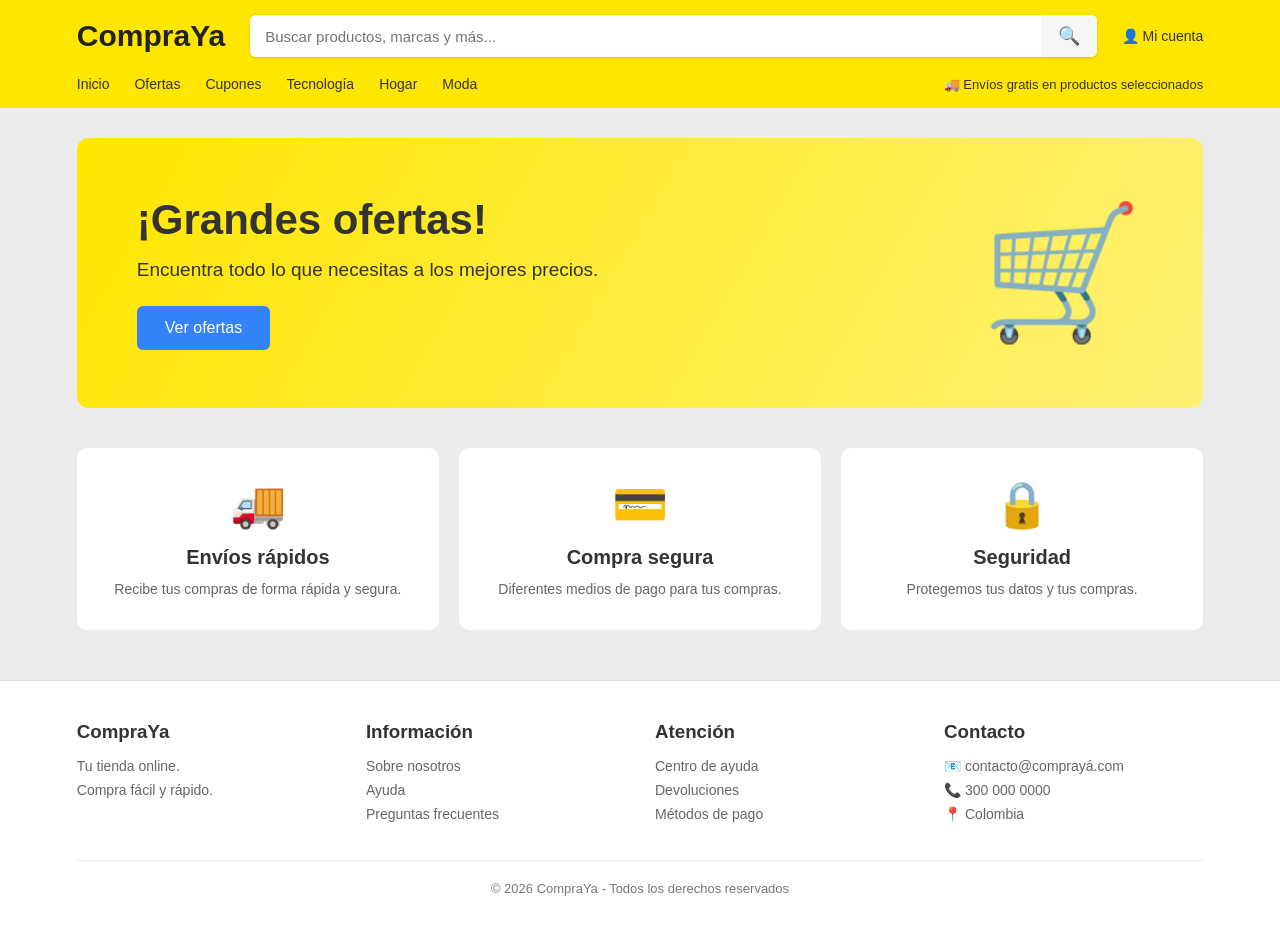
<file: index.html>
<!DOCTYPE html>
<html lang="es">
<head>
    <meta charset="UTF-8">
    <meta name="viewport" content="width=device-width, initial-scale=1.0">

    <title>CompraYa</title>

    <link rel="stylesheet" href="index.css">
</head>

<body>

    <!-- ENCABEZADO -->
    <header>

        <div class="header-principal">

            <!-- LOGO -->
            <div class="logo">
                CompraYa
            </div>

            <!-- BUSCADOR -->
            <div class="buscador">

                <input 
                    type="text" 
                    placeholder="Buscar productos, marcas y más..."
                >

                <button>
                    🔍
                </button>

            </div>

            <!-- CUENTA -->
            <div class="cuenta">
                👤 Mi cuenta
            </div>

        </div>

<nav>
    <ul>
        <li><a href="index.html">Inicio</a></li>
        <li><a href="Ofertas.html">Ofertas</a></li>
        <li><a href="Cupones.html">Cupones</a></li>
        <li><a href="Tecnologia.html">Tecnología</a></li>
        <li><a href="Hogar.html">Hogar</a></li>
        <li><a href="Moda.html">Moda</a></li>
    </ul>

    <span>🚚 Envíos gratis en productos seleccionados</span>
</nav>

    </header>


    <!-- BANNER PRINCIPAL -->
    <section class="banner">

        <div class="banner-texto">

            <h1>
                ¡Grandes ofertas!
            </h1>

            <p>
                Encuentra todo lo que necesitas
                a los mejores precios.
            </p>

            <button>
                Ver ofertas
            </button>

        </div>


        <div class="banner-icono">
            🛒
        </div>

    </section>


    <!-- INFORMACIÓN -->
    <section class="informacion">

        <div class="info">

            <div class="info-icono">
                🚚
            </div>

            <h2>
                Envíos rápidos
            </h2>

            <p>
                Recibe tus compras de forma
                rápida y segura.
            </p>

        </div>


        <div class="info">

            <div class="info-icono">
                💳
            </div>

            <h2>
                Compra segura
            </h2>

            <p>
                Diferentes medios de pago
                para tus compras.
            </p>

        </div>


        <div class="info">

            <div class="info-icono">
                🔒
            </div>

            <h2>
                Seguridad
            </h2>

            <p>
                Protegemos tus datos y
                tus compras.
            </p>

        </div>

    </section>


    <!-- PIE DE PÁGINA -->
    <footer>

        <div class="footer-contenido">

            <div>
                <h3>
                    CompraYa
                </h3>

                <p>
                    Tu tienda online.
                </p>

                <p>
                    Compra fácil y rápido.
                </p>
            </div>


            <div>
                <h3>
                    Información
                </h3>

                <p>
                    Sobre nosotros
                </p>

                <p>
                    Ayuda
                </p>

                <p>
                    Preguntas frecuentes
                </p>
            </div>


            <div>
                <h3>
                    Atención
                </h3>

                <p>
                    Centro de ayuda
                </p>

                <p>
                    Devoluciones
                </p>

                <p>
                    Métodos de pago
                </p>
            </div>


            <div>
                <h3>
                    Contacto
                </h3>

                <p>
                    📧 contacto@comprayá.com
                </p>

                <p>
                    📞 300 000 0000
                </p>

                <p>
                    📍 Colombia
                </p>
            </div>

        </div>


        <div class="copyright">

            © 2026 CompraYa - Todos los derechos reservados

        </div>

    </footer>

</body>
</html>
</file>
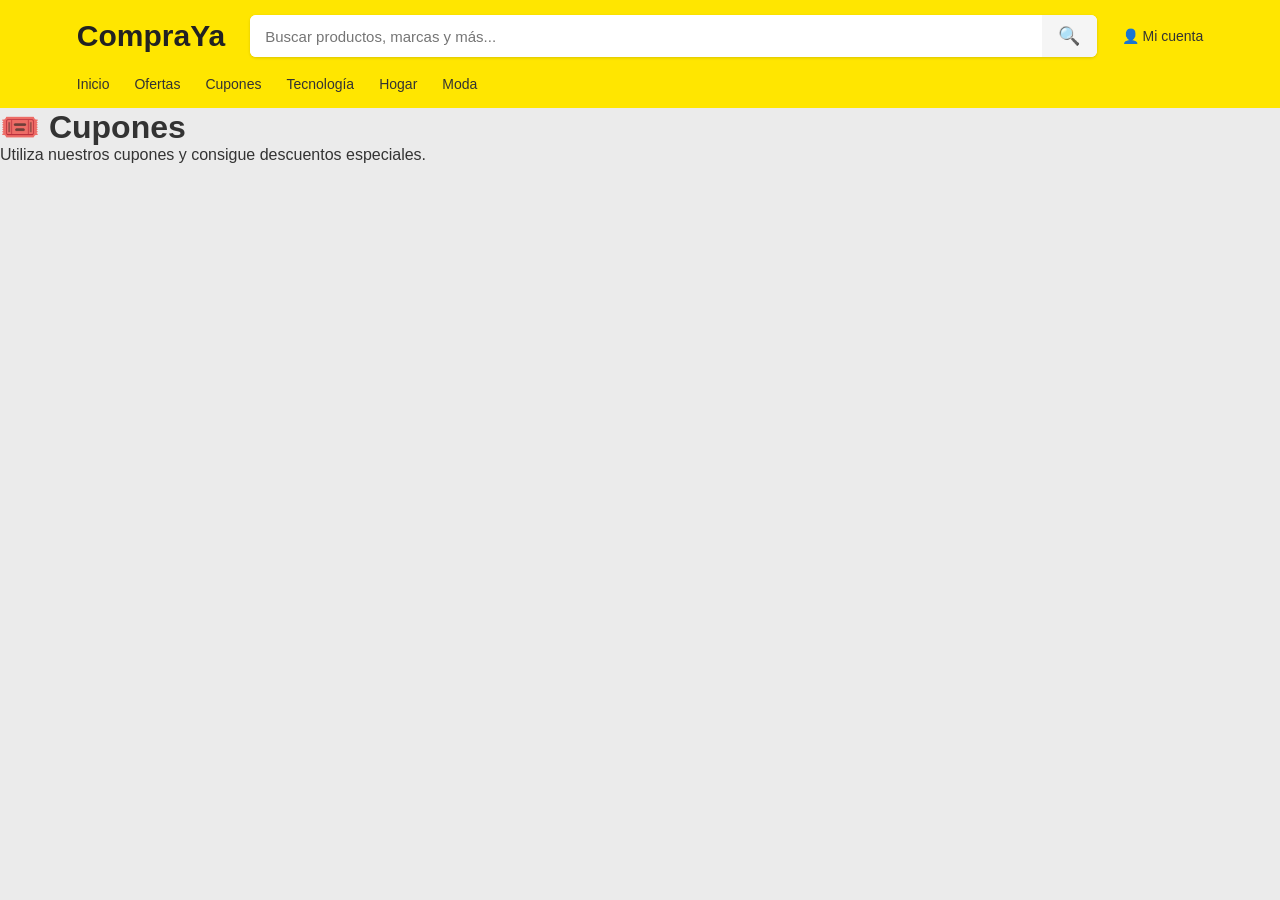
<file: cupones.html>
<!DOCTYPE html>
<html lang="es">
<head>
    <meta charset="UTF-8">
    <meta name="viewport" content="width=device-width, initial-scale=1.0">
    <title>Cupones - CompraYa</title>
    <link rel="stylesheet" href="index.css">
</head>
<body>

<header>
    <div class="header-principal">
        <div class="logo">CompraYa</div>

        <div class="buscador">
            <input type="text" placeholder="Buscar productos, marcas y más...">
            <button>🔍</button>
        </div>

        <div class="cuenta">👤 Mi cuenta</div>
    </div>

    <nav>
        <ul>
            <li><a href="index.html">Inicio</a></li>
            <li><a href="Ofertas.html">Ofertas</a></li>
            <li><a href="Cupones.html">Cupones</a></li>
            <li><a href="Tecnologia.html">Tecnología</a></li>
            <li><a href="Hogar.html">Hogar</a></li>
            <li><a href="Moda.html">Moda</a></li>
        </ul>
    </nav>
</header>

<main class="pagina">
    <h1>🎟️ Cupones</h1>
    <p>Utiliza nuestros cupones y consigue descuentos especiales.</p>
</main>

</body>
</html>
</file>
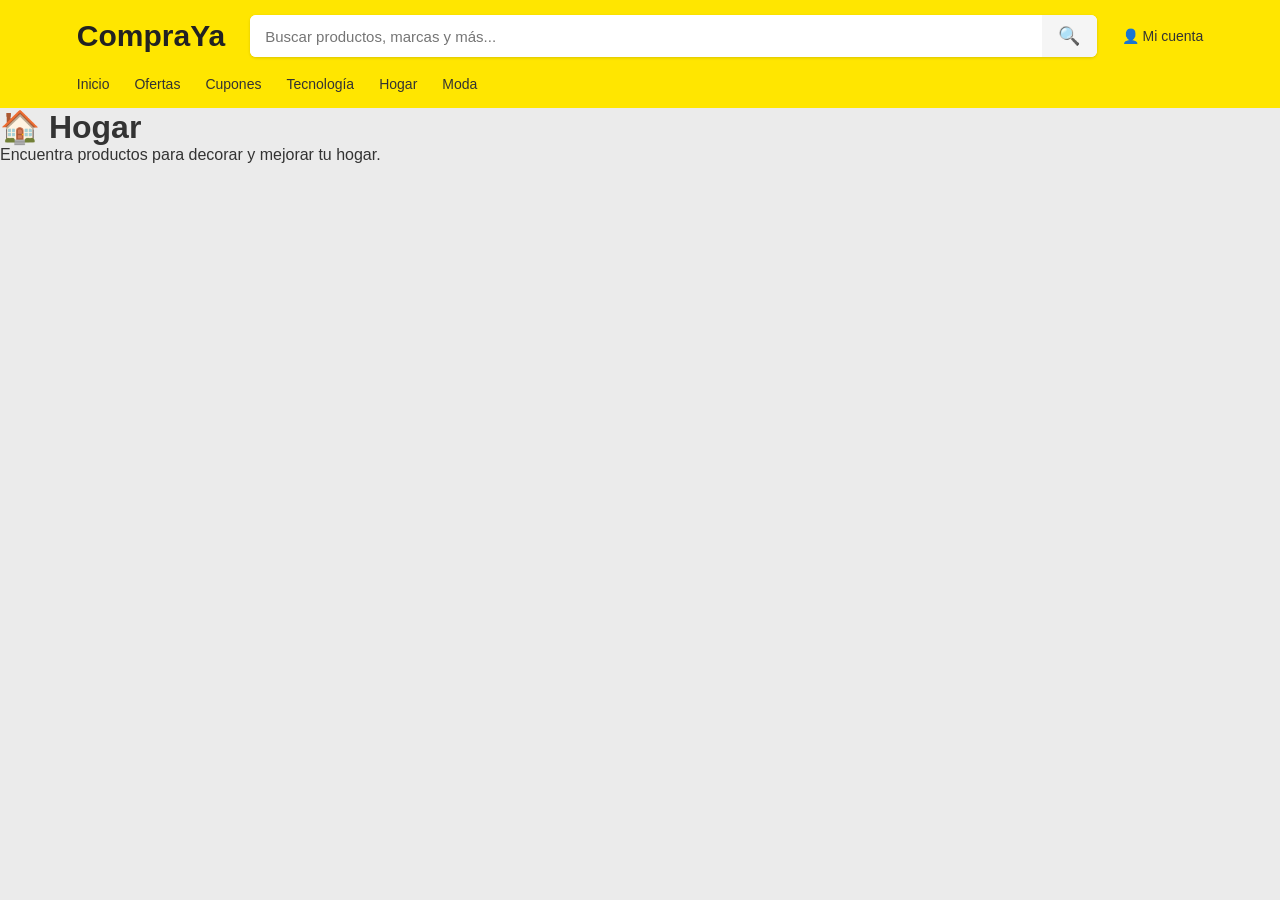
<file: hogar.html>
<!DOCTYPE html>
<html lang="es">
<head>
    <meta charset="UTF-8">
    <meta name="viewport" content="width=device-width, initial-scale=1.0">
    <title>Hogar - CompraYa</title>
    <link rel="stylesheet" href="index.css">
</head>
<body>

<header>
    <div class="header-principal">
        <div class="logo">CompraYa</div>

        <div class="buscador">
            <input type="text" placeholder="Buscar productos, marcas y más...">
            <button>🔍</button>
        </div>

        <div class="cuenta">👤 Mi cuenta</div>
    </div>

    <nav>
        <ul>
            <li><a href="index.html">Inicio</a></li>
            <li><a href="Ofertas.html">Ofertas</a></li>
            <li><a href="Cupones.html">Cupones</a></li>
            <li><a href="Tecnologia.html">Tecnología</a></li>
            <li><a href="Hogar.html">Hogar</a></li>
            <li><a href="Moda.html">Moda</a></li>
        </ul>
    </nav>
</header>

<main class="pagina">
    <h1>🏠 Hogar</h1>
    <p>Encuentra productos para decorar y mejorar tu hogar.</p>
</main>

</body>
</html>
</file>
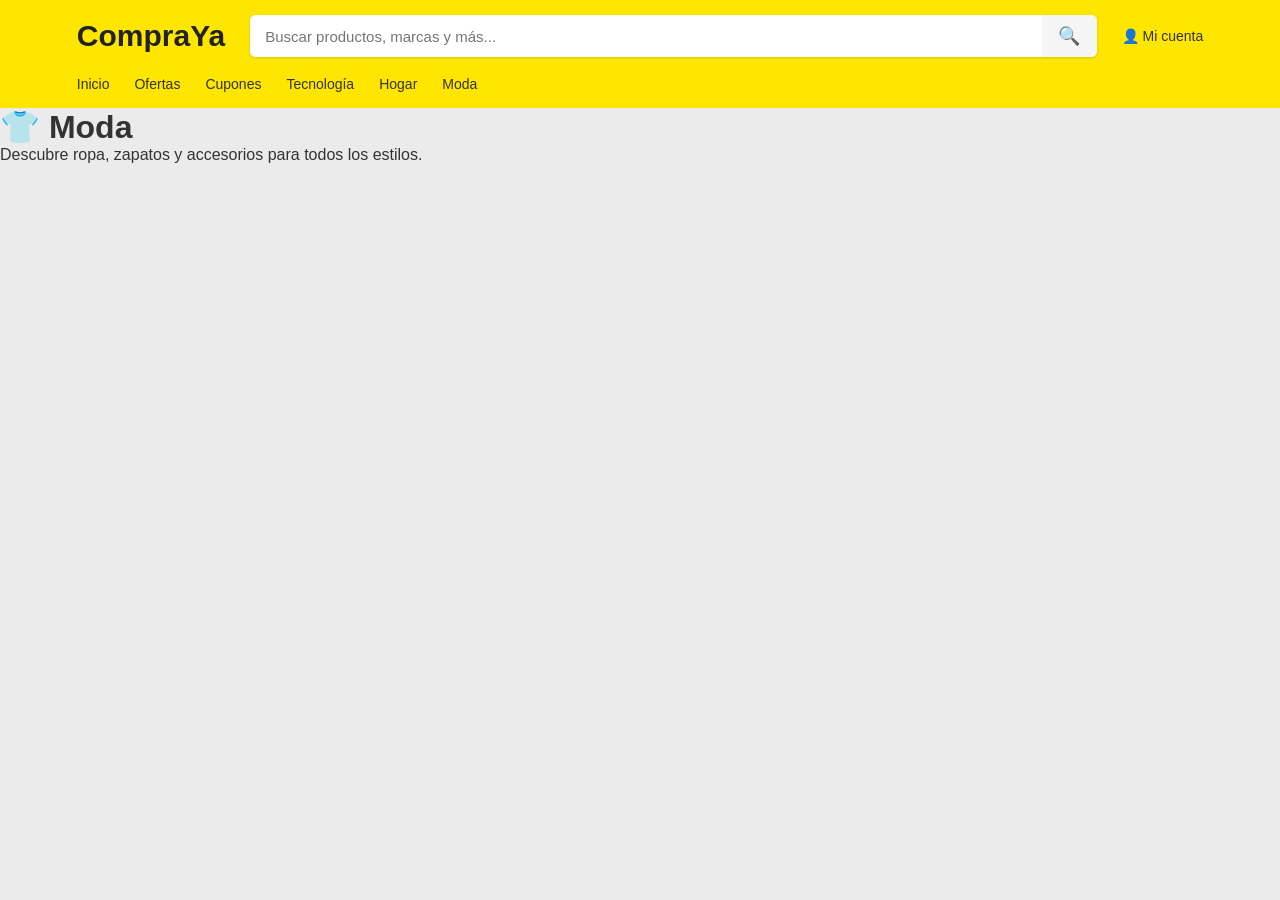
<file: moda.html>
<!DOCTYPE html>
<html lang="es">
<head>
    <meta charset="UTF-8">
    <meta name="viewport" content="width=device-width, initial-scale=1.0">
    <title>Moda - CompraYa</title>
    <link rel="stylesheet" href="index.css">
</head>
<body>

<header>
    <div class="header-principal">
        <div class="logo">CompraYa</div>

        <div class="buscador">
            <input type="text" placeholder="Buscar productos, marcas y más...">
            <button>🔍</button>
        </div>

        <div class="cuenta">👤 Mi cuenta</div>
    </div>

    <nav>
        <ul>
            <li><a href="index.html">Inicio</a></li>
            <li><a href="Ofertas.html">Ofertas</a></li>
            <li><a href="Cupones.html">Cupones</a></li>
            <li><a href="Tecnologia.html">Tecnología</a></li>
            <li><a href="Hogar.html">Hogar</a></li>
            <li><a href="Moda.html">Moda</a></li>
        </ul>
    </nav>
</header>

<main class="pagina">
    <h1>👕 Moda</h1>
    <p>Descubre ropa, zapatos y accesorios para todos los estilos.</p>
</main>

</body>
</html>
</file>
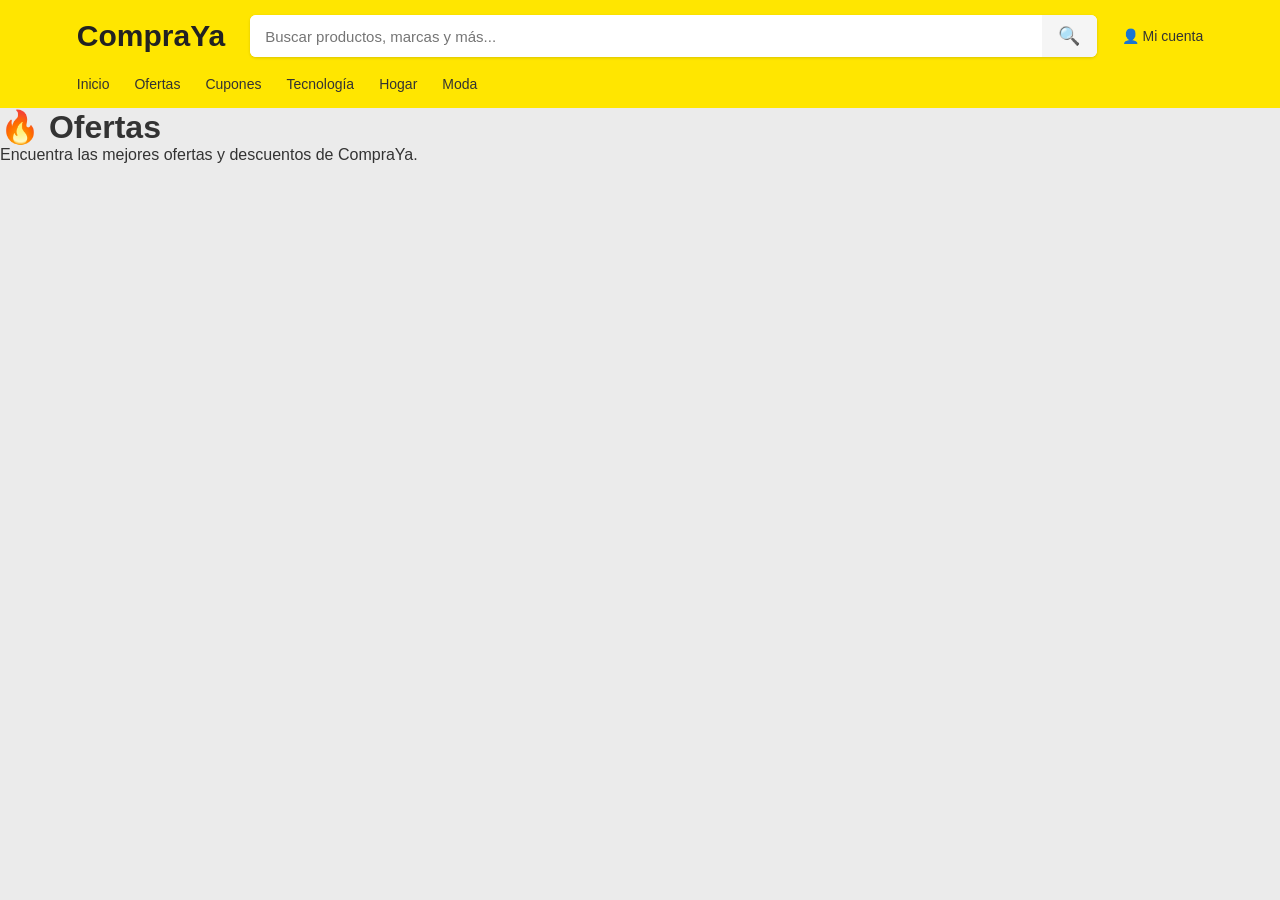
<file: ofertas.html>
<!DOCTYPE html>
<html lang="es">
<head>
    <meta charset="UTF-8">
    <meta name="viewport" content="width=device-width, initial-scale=1.0">
    <title>Ofertas - CompraYa</title>
    <link rel="stylesheet" href="index.css">
</head>
<body>

<header>
    <div class="header-principal">
        <div class="logo">CompraYa</div>

        <div class="buscador">
            <input type="text" placeholder="Buscar productos, marcas y más...">
            <button>🔍</button>
        </div>

        <div class="cuenta">👤 Mi cuenta</div>
    </div>

    <nav>
        <ul>
            <li><a href="index.html">Inicio</a></li>
            <li><a href="Ofertas.html">Ofertas</a></li>
            <li><a href="Cupones.html">Cupones</a></li>
            <li><a href="Tecnologia.html">Tecnología</a></li>
            <li><a href="Hogar.html">Hogar</a></li>
            <li><a href="Moda.html">Moda</a></li>
        </ul>
    </nav>
</header>

<main class="pagina">
    <h1>🔥 Ofertas</h1>
    <p>Encuentra las mejores ofertas y descuentos de CompraYa.</p>
</main>

</body>
</html>
</file>
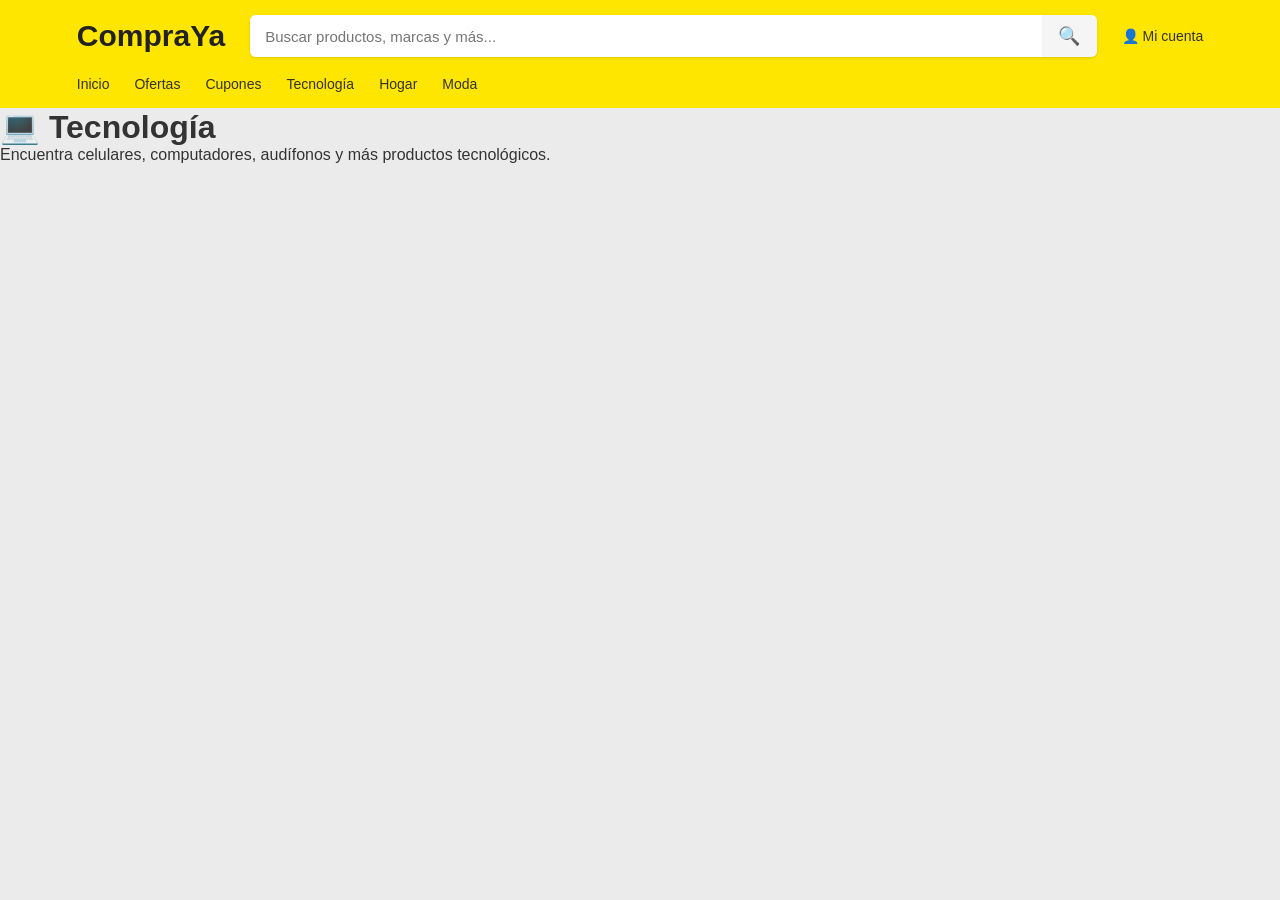
<file: tecnologia.html>
<!DOCTYPE html>
<html lang="es">
<head>
    <meta charset="UTF-8">
    <meta name="viewport" content="width=device-width, initial-scale=1.0">
    <title>Tecnología - CompraYa</title>
    <link rel="stylesheet" href="index.css">
</head>
<body>

<header>
    <div class="header-principal">
        <div class="logo">CompraYa</div>

        <div class="buscador">
            <input type="text" placeholder="Buscar productos, marcas y más...">
            <button>🔍</button>
        </div>

        <div class="cuenta">👤 Mi cuenta</div>
    </div>

    <nav>
        <ul>
            <li><a href="index.html">Inicio</a></li>
            <li><a href="Ofertas.html">Ofertas</a></li>
            <li><a href="Cupones.html">Cupones</a></li>
            <li><a href="Tecnologia.html">Tecnología</a></li>
            <li><a href="Hogar.html">Hogar</a></li>
            <li><a href="Moda.html">Moda</a></li>
        </ul>
    </nav>
</header>

<main class="pagina">
    <h1>💻 Tecnología</h1>
    <p>Encuentra celulares, computadores, audífonos y más productos tecnológicos.</p>
</main>

</body>
</html>
</file>
<file: index.css>
/* =========================
   CONFIGURACIÓN GENERAL
========================= */

* {
    margin: 0;
    padding: 0;
    box-sizing: border-box;
}

body {
    font-family: Arial, Helvetica, sans-serif;
    background-color: #ebebeb;
    color: #333;
}


/* =========================
   ENCABEZADO
========================= */

header {
    background-color: #ffe600;
    padding: 15px 6%;
}

.header-principal {
    display: flex;
    align-items: center;
    gap: 25px;
}


/* LOGO */

.logo {
    font-size: 30px;
    font-weight: bold;
    color: #222;
}


/* BUSCADOR */

.buscador {
    flex: 1;

    height: 42px;

    display: flex;

    background-color: white;

    border-radius: 6px;

    overflow: hidden;

    box-shadow: 0 1px 3px rgba(0, 0, 0, 0.15);
}

.buscador input {
    flex: 1;

    border: none;

    outline: none;

    padding: 0 15px;

    font-size: 15px;
}

.buscador button {
    width: 55px;

    border: none;

    background-color: #f5f5f5;

    cursor: pointer;

    font-size: 18px;
}

.buscador button:hover {
    background-color: #eeeeee;
}


/* CUENTA */

.cuenta {
    font-size: 14px;

    cursor: pointer;

    color: #333;
}


/* =========================
   MENÚ
========================= */

nav {
    margin-top: 18px;

    display: flex;

    justify-content: space-between;

    align-items: center;
}

nav ul {
    display: flex;

    gap: 25px;

    list-style: none;
}

nav a {
    text-decoration: none;

    color: #333;

    font-size: 14px;
}

nav a:hover {
    font-weight: bold;
}

nav span {
    font-size: 13px;
}


/* =========================
   BANNER
========================= */

.banner {
    width: 88%;

    min-height: 270px;

    margin: 30px auto;

    padding: 45px 60px;

    border-radius: 12px;

    background: linear-gradient(
        120deg,
        #ffe600,
        #fff176
    );

    display: flex;

    justify-content: space-between;

    align-items: center;
}

.banner-texto h1 {
    font-size: 42px;

    margin-bottom: 15px;
}

.banner-texto p {
    font-size: 19px;

    margin-bottom: 25px;
}

.banner button {
    background-color: #3483fa;

    color: white;

    border: none;

    border-radius: 6px;

    padding: 13px 28px;

    font-size: 16px;

    cursor: pointer;
}

.banner button:hover {
    background-color: #296dcc;
}

.banner-icono {
    font-size: 130px;
}


/* =========================
   INFORMACIÓN
========================= */

.informacion {
    width: 88%;

    margin: 40px auto;

    display: grid;

    grid-template-columns: repeat(3, 1fr);

    gap: 20px;
}

.info {
    background-color: white;

    text-align: center;

    padding: 30px 20px;

    border-radius: 10px;

    transition: 0.3s;
}

.info:hover {
    transform: translateY(-5px);

    box-shadow:
        0 5px 15px rgba(0, 0, 0, 0.12);
}

.info-icono {
    font-size: 45px;

    margin-bottom: 15px;
}

.info h2 {
    font-size: 20px;

    margin-bottom: 10px;
}

.info p {
    font-size: 14px;

    color: #666;

    line-height: 1.5;
}


/* =========================
   PIE DE PÁGINA
========================= */

footer {
    margin-top: 50px;

    padding: 40px 6%;

    background-color: white;

    border-top: 1px solid #ddd;
}

.footer-contenido {
    display: grid;

    grid-template-columns: repeat(4, 1fr);

    gap: 30px;
}

footer h3 {
    margin-bottom: 15px;

    color: #333;
}

footer p {
    color: #666;

    font-size: 14px;

    margin-bottom: 8px;
}

.copyright {
    text-align: center;

    margin-top: 30px;

    padding-top: 20px;

    border-top: 1px solid #eee;

    color: #777;

    font-size: 13px;
}


/* =========================
   RESPONSIVE
========================= */

@media (max-width: 900px) {

    .informacion {
        grid-template-columns: repeat(2, 1fr);
    }

    .footer-contenido {
        grid-template-columns: repeat(2, 1fr);
    }

}


@media (max-width: 600px) {

    .header-principal {
        flex-wrap: wrap;
    }

    .buscador {
        order: 3;

        flex-basis: 100%;
    }

    nav {
        flex-direction: column;

        align-items: flex-start;

        gap: 15px;
    }

    nav ul {
        flex-wrap: wrap;

        gap: 15px;
    }

    .banner {
        flex-direction: column;

        text-align: center;

        padding: 35px 20px;
    }

    .banner-texto h1 {
        font-size: 30px;
    }

    .banner-icono {
        font-size: 80px;

        margin-top: 20px;
    }

    .informacion {
        grid-template-columns: 1fr;
    }

    .footer-contenido {
        grid-template-columns: 1fr;
    }

}
</file>
